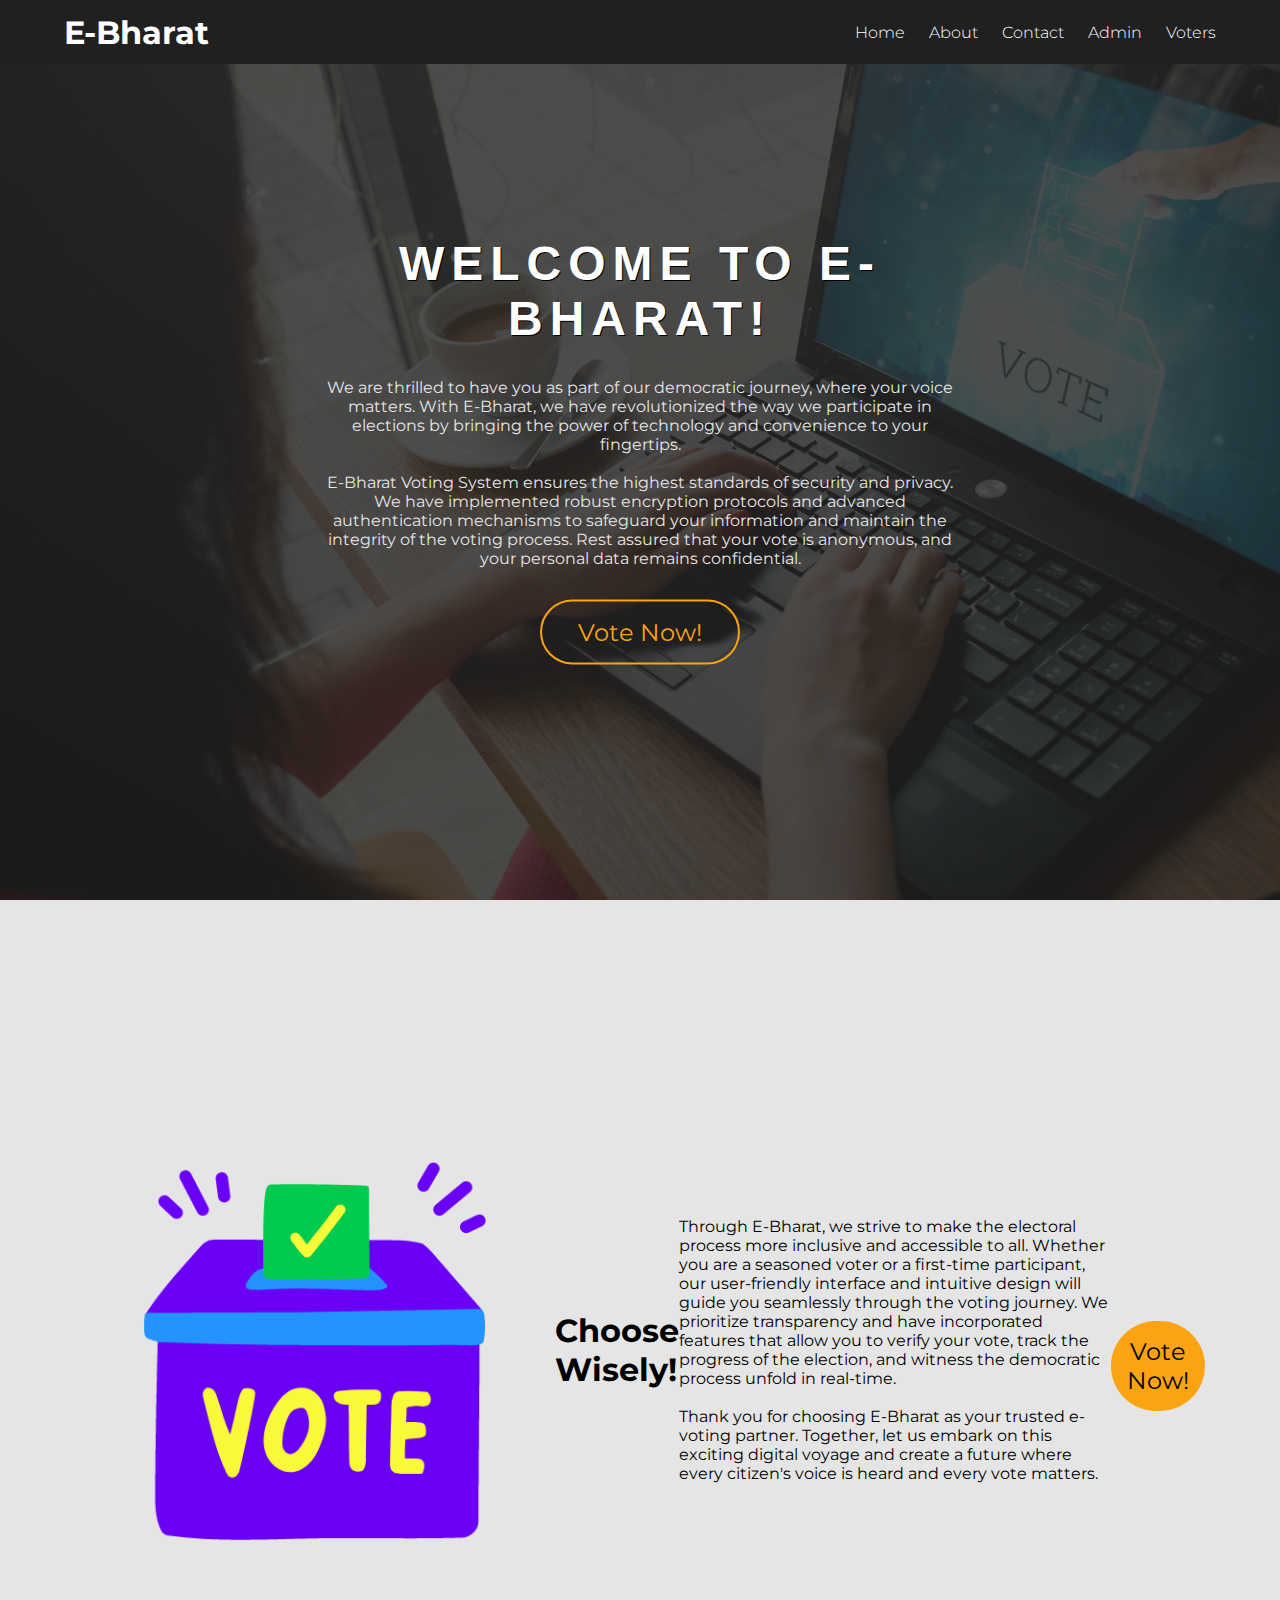
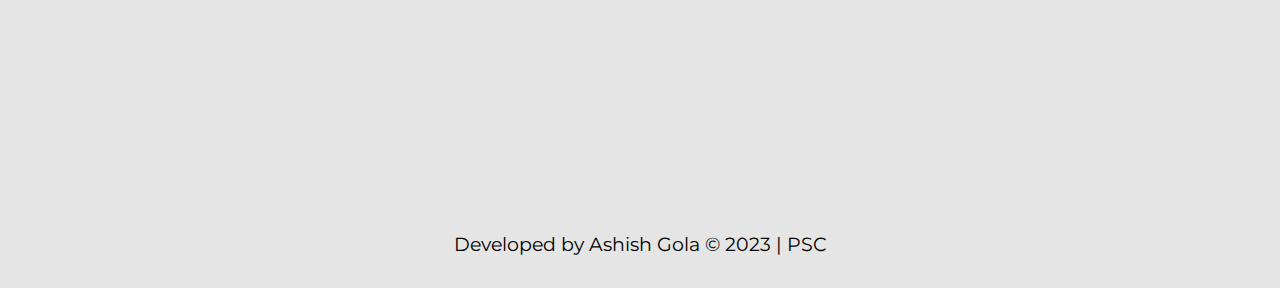
<file: index.html>
<!DOCTYPE html>
<html lang="en">
<head>
    <meta charset="UTF-8">
    <meta name="viewport" content="width=device-width, initial-scale=1.0">
    <title>E-Bharat Voting System</title>
    <link href="https://cdn.jsdelivr.net/npm/bootstrap@5.3.2/dist/css/bootstrap.min.css" rel="stylesheet" integrity="sha384-T3c6CoIi6uLrA9TneNEoa7RxnatzjcDSCmG1MXxSR1GAsXEV/Dwwykc2MPK8M2HN" crossorigin="anonymous">

    <link rel="stylesheet" href="css/index.css">
    <link rel="stylesheet" href="https://fonts.googleapis.com/icon?family=Material+Icons">
</head>
<body>
    <!------------- NAVIGATION BAR ------------->
    <nav class="navbar">
        <div class="navbar-container container">
            <input type="checkbox" name="" id="">
            <div class="hamburger-lines">
                <span class="line line1"></span>
                <span class="line line2"></span>
                <span class="line line3"></span>
            </div>
            <ul class="menu-items">
                <li><a class="nav-link active" href="#hero">Home</a></li>
                <li><a class="nav-link active" href="#about">About</a></li>
                <li><a class="nav-link active" href="contact.html">Contact</a></li>
                <li><a class="nav-link active" href="adminlogin.html">Admin</a></li>
                <li class="nav-item dropdown">
                    <a class="nav-link  dropdown-toggle" href="#" data-bs-toggle="dropdown">Voters</a>
                     <ul class="dropdown-menu">
                       <li><a class="dropdown-item" href="adminlogin.html">Login</a></li>
                       <li><a class="dropdown-item" href="adhaarno.html"> Sign Up </a></li>
                     </ul>
                 </li>
            </ul>
            <h1 class="logo">E-Bharat</h1>
        </div>
    </nav>

    <!------------- HERO SECTION ------------->
    <section id="hero">
        <div id="hero-container">

            <div id="bg">
                <div id="color-overlay"></div>
            </div>
            
            <div class="sitetitle">
                <h1 id="hero-title">Welcome to E-Bharat!</h1>
                <p id="hero-content">
                    We are thrilled to have you as part of our democratic journey, where your voice matters. With E-Bharat, we have revolutionized the way we participate in elections by bringing the power of technology and convenience to your fingertips.
                    <br />
                    <br />
                    E-Bharat Voting System ensures the highest standards of security and privacy. We have implemented robust encryption protocols and advanced authentication mechanisms to safeguard your information and maintain the integrity of the voting process. Rest assured that your vote is anonymous, and your personal data remains confidential.
                </p>
                <br />
                <br />
                <a href="registration.html" class="hero-button">Vote Now!</a>
            </div>
        </div>
    </section>

    <!------------- ABOUT US SECTION ------------->
    <section id="about">
        <div class="main">
            <img src="img/about.png" alt="Ballot box"
            <div class="about-text">
                <h1>Choose Wisely!</h1>
                <p>Through E-Bharat, we strive to make the electoral process more inclusive and accessible to all. Whether you are a seasoned voter or a first-time participant, our user-friendly interface and intuitive design will guide you seamlessly through the voting journey. We prioritize transparency and have incorporated features that allow you to verify your vote, track the progress of the election, and witness the democratic process unfold in real-time.
                    <br />
                    <br />
                    Thank you for choosing E-Bharat as your trusted e-voting partner. Together, let us embark on this exciting digital voyage and create a future where every citizen's voice is heard and every vote matters.
                </p>
                <br />
                <br />
                <a href="registration.html" class="about-button">Vote Now!</a> 
            </div>
        </div>
    </section>



    <!------------- FOOTER ------------->
    <footer>
        <p>Developed by Ashish Gola © 2023 | PSC</p>
    </footer>
</body>
</html>
</file>
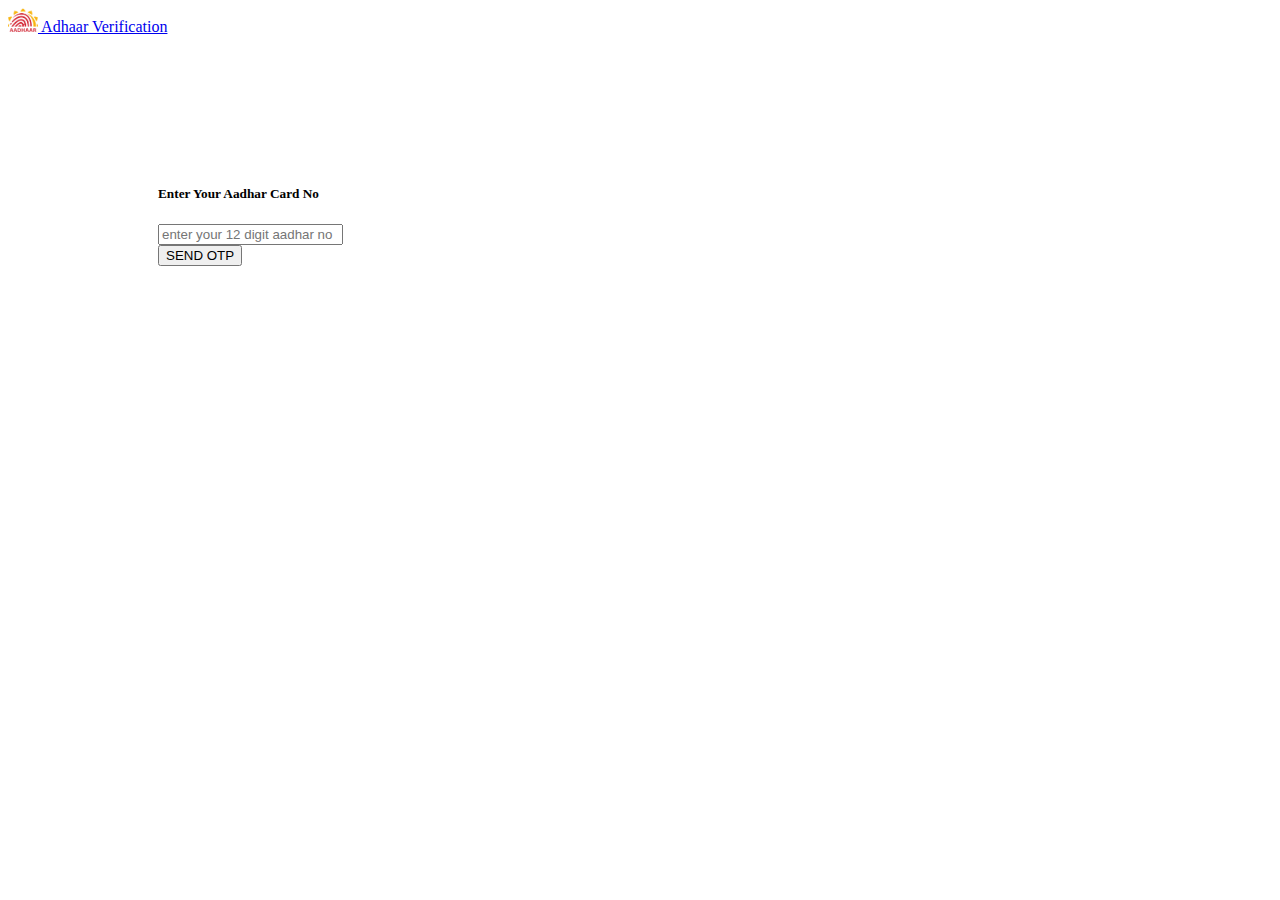
<file: adhaarno.html>
<!DOCTYPE html>
<html lang="en">

<head>
    <meta charset="UTF-8">
    <meta name="viewport" content="width=device-width, initial-scale=1.0">
    <title>Aadhar Verify API</title>
    <link href="https://cdn.jsdelivr.net/npm/bootstrap@5.3.2/dist/css/bootstrap.min.css" rel="stylesheet" integrity="sha384-T3c6CoIi6uLrA9TneNEoa7RxnatzjcDSCmG1MXxSR1GAsXEV/Dwwykc2MPK8M2HN" crossorigin="anonymous">

    
    <link rel="stylesheet" href="https://fonts.googleapis.com/icon?family=Material+Icons">
   
</head>

<body>
    <nav class="navbar bg-body-tertiary shadow-sm border-bottom">
        <div class="container justify-content-center">
            <a class="navbar-brand" href="#">
                <img src="img/aadhar_logo.jpg" alt="Logo" width="30" height="24"
                    class="d-inline-block align-text-top fw-bold">
                Adhaar Verification
            </a>
        </div>
    </nav>

    <div class="container" style="margin: 150px;">

        <!-- enter your aadhar no -->
        <div class="card col-md-5 mx-auto my-3 shadow-sm">
            <div class="card-body">
                <h5 class="my-3 text-center">Enter Your Aadhar Card No</h5>
                <div class="input-group ">
                    <span class="input-group-text" id="basic-addon1"><i class="bi bi-fingerprint"></i></span>
                    <input type="text" class="form-control" placeholder="enter your 12 digit aadhar no"
                        aria-label="Username" aria-describedby="basic-addon1">

                </div>
                <div id="emailHelp" class="form-text mb-3 text-danger">
                </div>
                <a href="verify_adhaar.htm"><button class="btn btn-danger w-100">
                    <i class="bi bi-send"></i> SEND OTP
                </button></a>
                <!-- <button class="btn btn-danger w-100 my-2" disabled>
                    <div class="spinner-border spinner-border-sm" role="status">
                        <span class="visually-hidden">Loading...</span>
                    </div> SEND OTP
                </button> -->
            </div>
        </div>

        





    </div>


</body>
<script>

</script>

</html>
</file>
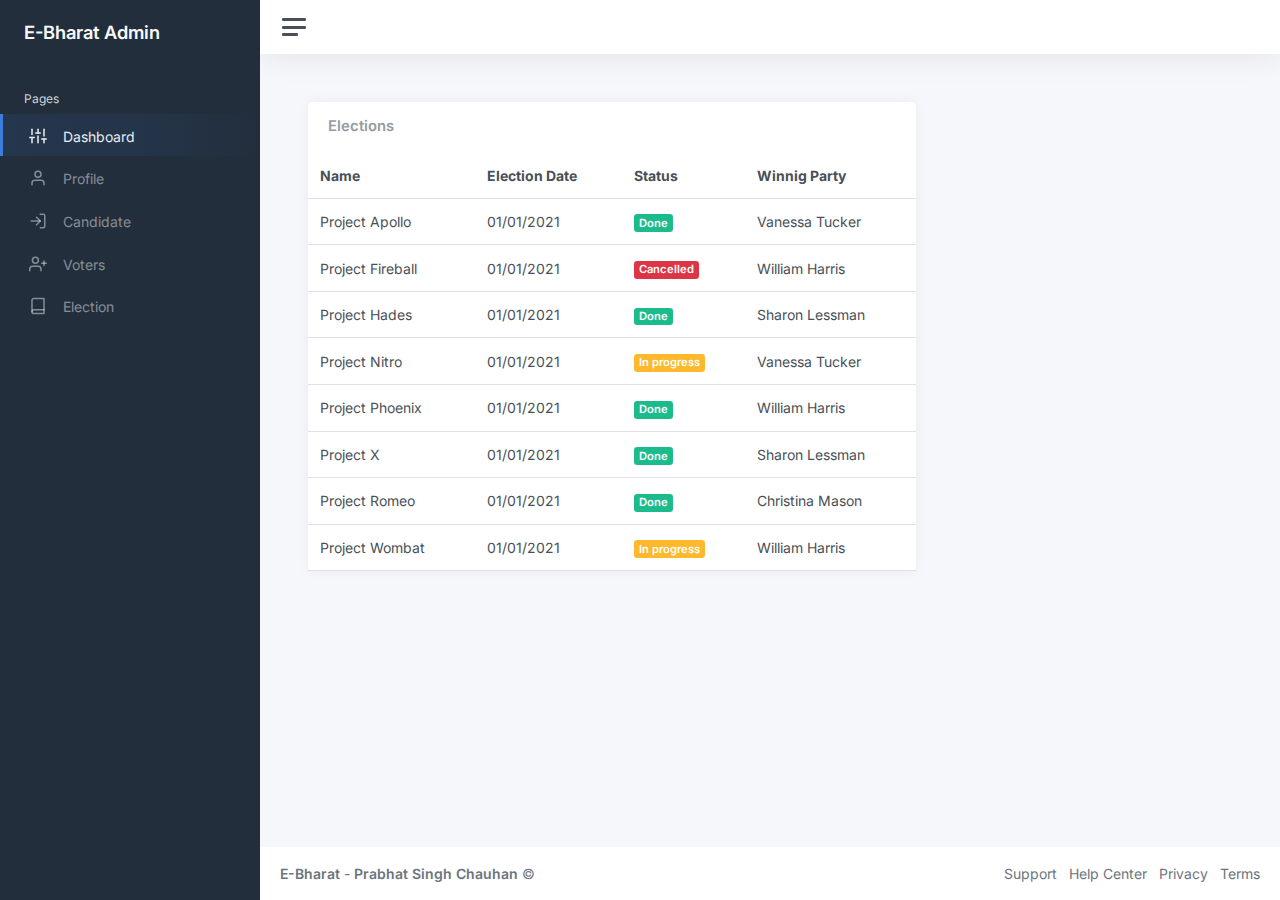
<file: admin_dashboard.html>
<!DOCTYPE html>
<html lang="en">

<head>
	<meta charset="utf-8">
	<meta http-equiv="X-UA-Compatible" content="IE=edge">
	<meta name="viewport" content="width=device-width, initial-scale=1, shrink-to-fit=no">
	<meta name="description" content="Responsive Admin &amp; Dashboard Template based on Bootstrap 5">
	<meta name="author" content="AdminKit">
	<meta name="keywords" content="adminkit, bootstrap, bootstrap 5, admin, dashboard, template, responsive, css, sass, html, theme, front-end, ui kit, web">

	<link rel="preconnect" href="https://fonts.gstatic.com">
	<link rel="shortcut icon" href="img/icon-48x48.png" />

	<link rel="canonical" href="https://demo-basic.adminkit.io/"/>

	<title>Admin Dashboard</title>

	<link href="css/admin_dashboard.css" rel="stylesheet">
	<link href="https://fonts.googleapis.com/css2?family=Inter:wght@300;400;600&display=swap" rel="stylesheet">
</head>

<body>
	<div class="wrapper">
		<nav id="sidebar" class="sidebar js-sidebar">
			<div class="sidebar-content js-simplebar">
				<a class="sidebar-brand" href="index.html">
          <span class="align-middle">E-Bharat Admin</span>
        </a>

				<ul class="sidebar-nav">
					<li class="sidebar-header">
						Pages
					</li>

					<li class="sidebar-item active">
						<a class="sidebar-link" href="admin_dashboard.html">
              <i class="align-middle" data-feather="sliders"></i> <span class="align-middle">Dashboard</span>
            </a>
					</li>

					<li class="sidebar-item">
						<a class="sidebar-link" href="proceed.html">
              <i class="align-middle" data-feather="user"></i> <span class="align-middle">Profile</span>
            </a>
					</li>

					<li class="sidebar-item">
						<a class="sidebar-link" href="candidate_admin.html">
              <i class="align-middle" data-feather="log-in"></i> <span class="align-middle">Candidate</span>
            </a>
					</li>

					<li class="sidebar-item">
						<a class="sidebar-link" href="voters_admin.html">
              <i class="align-middle" data-feather="user-plus"></i> <span class="align-middle">Voters</span>
            </a>
					</li>

					<li class="sidebar-item">
						<a class="sidebar-link" href="#">
              <i class="align-middle" data-feather="book"></i> <span class="align-middle">Election</span>
            </a>
					</li>

					
			</div>
		</nav>

		<div class="main">
			<nav class="navbar navbar-expand navbar-light navbar-bg">
				<a class="sidebar-toggle js-sidebar-toggle">
          <i class="hamburger align-self-center"></i>
        </a>
			</nav>

			<main class="content">
					<div class="row">
						<div class="col-12 col-lg-8 col-xxl-9 d-flex">
							<div class="card flex-fill">
								<div class="card-header">

									<h5 class="card-title mb-0">Elections</h5>
								</div>
								<table class="table table-hover my-0">
									<thead>
										<tr>
											<th>Name</th>
											<th class="d-none d-xl-table-cell">Election Date</th>
											
											<th>Status</th>
											<th class="d-none d-md-table-cell">Winnig Party</th>
										</tr>
									</thead>
									<tbody>
										<tr>
											<td>Project Apollo</td>
											<td class="d-none d-xl-table-cell">01/01/2021</td>
											
											<td><span class="badge bg-success">Done</span></td>
											<td class="d-none d-md-table-cell">Vanessa Tucker</td>
										</tr>
										<tr>
											<td>Project Fireball</td>
											<td class="d-none d-xl-table-cell">01/01/2021</td>
											
											<td><span class="badge bg-danger">Cancelled</span></td>
											<td class="d-none d-md-table-cell">William Harris</td>
										</tr>
										<tr>
											<td>Project Hades</td>
											<td class="d-none d-xl-table-cell">01/01/2021</td>
											
											<td><span class="badge bg-success">Done</span></td>
											<td class="d-none d-md-table-cell">Sharon Lessman</td>
										</tr>
										<tr>
											<td>Project Nitro</td>
											<td class="d-none d-xl-table-cell">01/01/2021</td>
											
											<td><span class="badge bg-warning">In progress</span></td>
											<td class="d-none d-md-table-cell">Vanessa Tucker</td>
										</tr>
										<tr>
											<td>Project Phoenix</td>
											<td class="d-none d-xl-table-cell">01/01/2021</td>
											
											<td><span class="badge bg-success">Done</span></td>
											<td class="d-none d-md-table-cell">William Harris</td>
										</tr>
										<tr>
											<td>Project X</td>
											<td class="d-none d-xl-table-cell">01/01/2021</td>
											
											<td><span class="badge bg-success">Done</span></td>
											<td class="d-none d-md-table-cell">Sharon Lessman</td>
										</tr>
										<tr>
											<td>Project Romeo</td>
											<td class="d-none d-xl-table-cell">01/01/2021</td>
											
											<td><span class="badge bg-success">Done</span></td>
											<td class="d-none d-md-table-cell">Christina Mason</td>
										</tr>
										<tr>
											<td>Project Wombat</td>
											<td class="d-none d-xl-table-cell">01/01/2021</td>
											
											<td><span class="badge bg-warning">In progress</span></td>
											<td class="d-none d-md-table-cell">William Harris</td>
										</tr>
									</tbody>
								</table>
							</div>
						</div>
					
			</main>

			<footer class="footer">
				<div class="container-fluid">
					<div class="row text-muted">
						<div class="col-6 text-start">
							<p class="mb-0">
								<a class="text-muted" href="#" target="_blank"><strong>E-Bharat</strong></a> - <a class="text-muted" href="#" target="_blank"><strong>Prabhat Singh Chauhan</strong></a>								&copy;
							</p>
						</div>
						<div class="col-6 text-end">
							<ul class="list-inline">
								<li class="list-inline-item">
									<a class="text-muted" href="#" target="_blank">Support</a>
								</li>
								<li class="list-inline-item">
									<a class="text-muted" href="#" target="_blank">Help Center</a>
								</li>
								<li class="list-inline-item">
									<a class="text-muted" href="#" target="_blank">Privacy</a>
								</li>
								<li class="list-inline-item">
									<a class="text-muted" href="#" target="_blank">Terms</a>
								</li>
							</ul>
						</div>
					</div>
				</div>
			</footer>
		</div>
	</div>

	 <script src="js/app.js"></script>

	

</body>

</html>
</file>
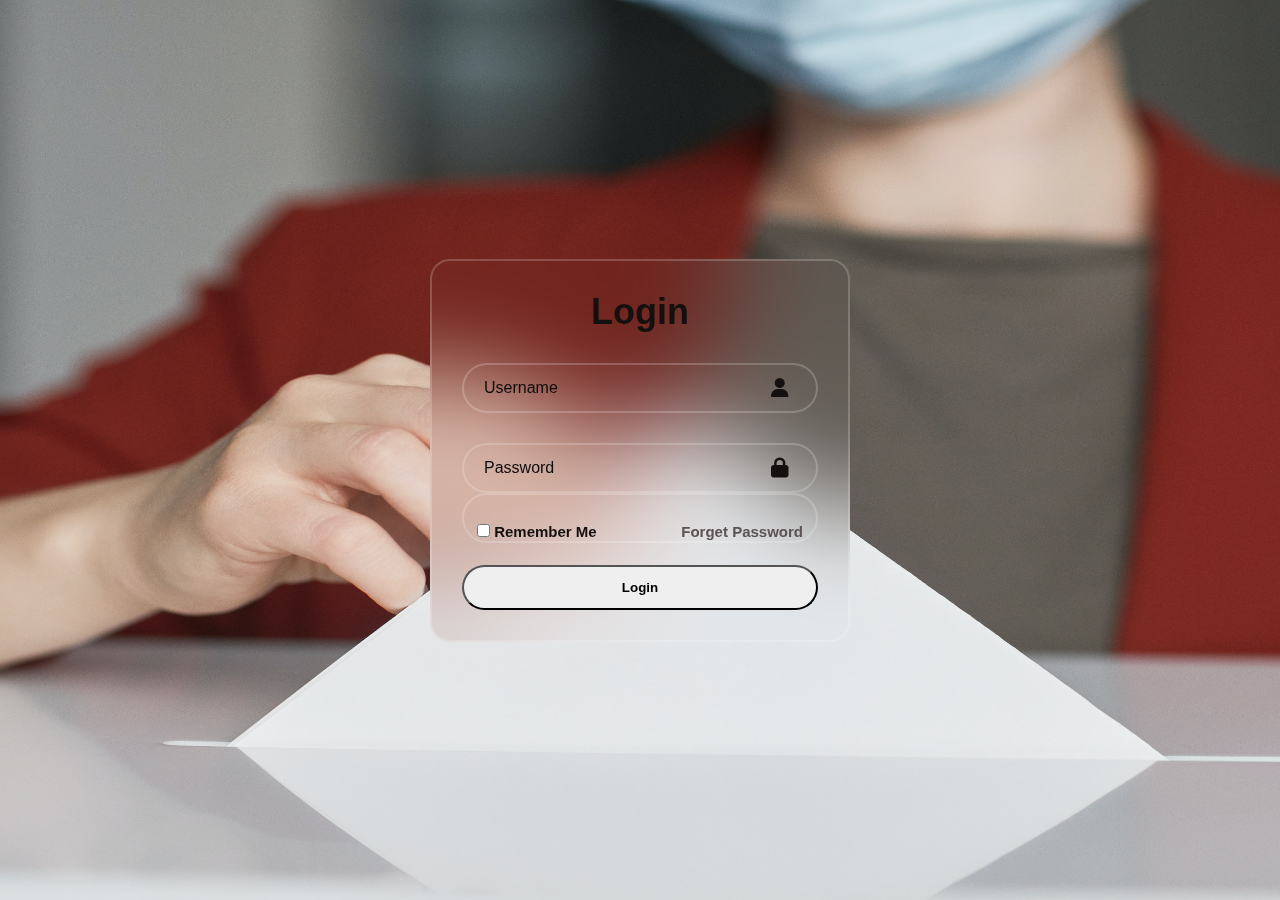
<file: adminlogin.html>
<!DOCTYPE html>
<html lang="en">
<head>
    <meta charset="UTF-8">
    <meta http-equiv="X-UA-Compatible" content="IE=edge">
    <meta name="viewport" content="width=device-width, initial-scale=1.0">
    <title>Login</title>
    <link rel="stylesheet" href="css/style.css">
    <link href=https://cdnjs.cloudflare.com/ajax/libs/font-awesome/6.4.2/css/all.min.css rel='stylesheet'>
</head>
<body style="background-image: url(../img/112.jpg);">
    <div class="wrapper">
        <form>
            <h1>Login</h1>
            <div class="inputbox">
                <input type="text" placeholder="Username" required>
                <i class="fa-solid fa-user" ></i>
                
            </div>

            <div class="inputbox">
                <input type="password" placeholder="Password" id="myInput">
                    <input type="password" onclick="myFunction()">
                    <i class="fa-solid fa-lock" id="lock" aria-hidden="true" ></i>
            </div>

            <div class="remember-forget">
               <div class="remember">
                <input type="checkbox" id="remember">
                <label for="remember">Remember Me </label>
               </div>
                <a href="adhaarno.html">Forget Password</a>
               </div>

            <a href="admin_dashboard.html"><button type="submit" class="btn">Login</button></a>

            
           
        </form>
    </div>

    <script>

        
        document.getElementById("lock").addEventListener("click",function() {
          var x = document.getElementById("myInput");
          if (x.type == "password") {
            x.type = "text";
            this.classList.add("fa-lock-open");
            this.classList.remove("fa-lock");
            
          } else {
            x.type = "password";
            this.classList.remove("fa-lock-open");
            this.classList.add("fa-lock");
          }
        });
        </script>
</body>
</html>
</file>
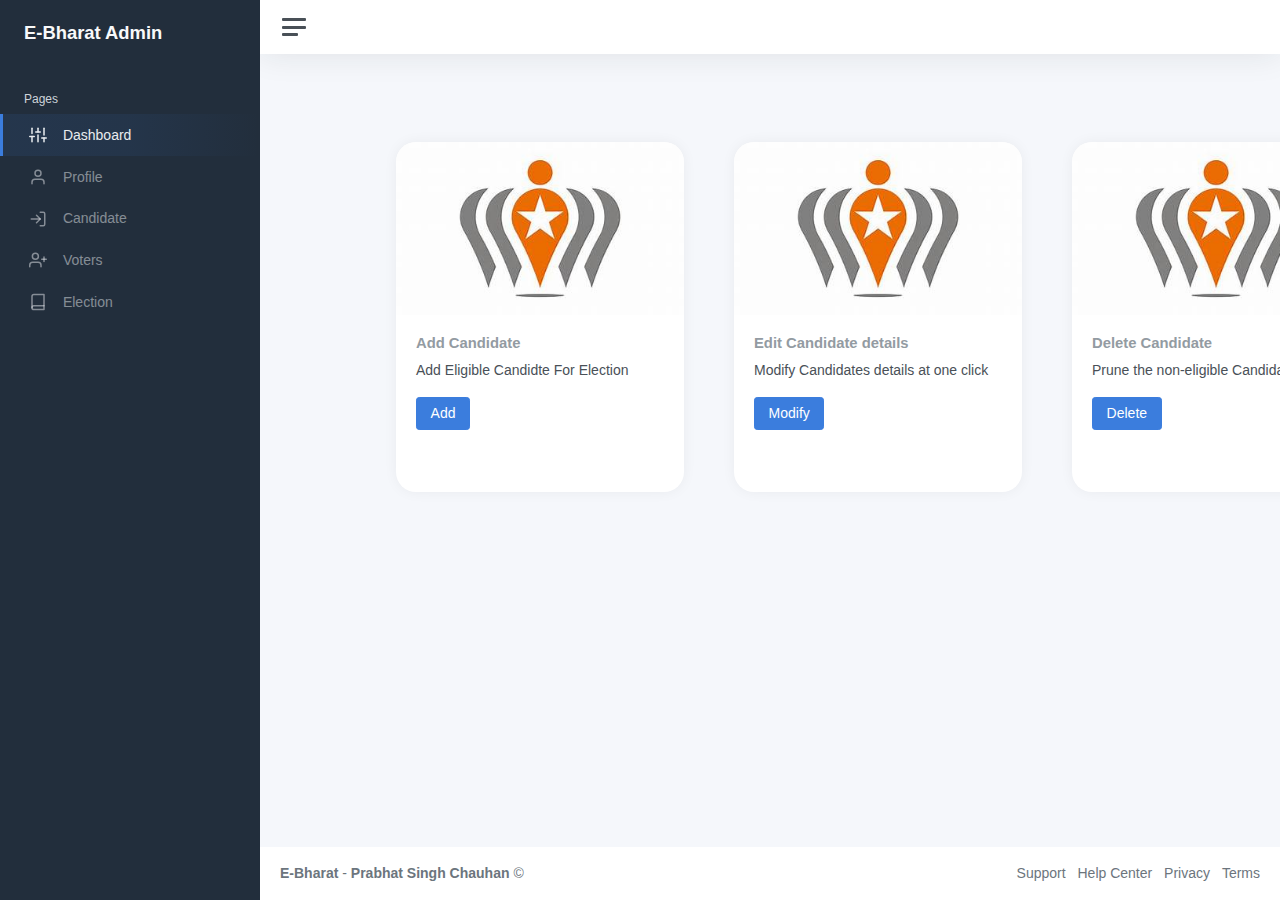
<file: candidate_admin.html>
<!DOCTYPE html>
<html lang="en">

<head>
	<meta charset="utf-8">
	<meta http-equiv="X-UA-Compatible" content="IE=edge">
	<meta name="viewport" content="width=device-width, initial-scale=1, shrink-to-fit=no">
	<meta name="description" content="Responsive Admin &amp; Dashboard Template based on Bootstrap 5">
	<meta name="author" content="AdminKit">
	<meta name="keywords" content="adminkit, bootstrap, bootstrap 5, admin, dashboard, template, responsive, css, sass, html, theme, front-end, ui kit, web">

	<link rel="preconnect" href="https://fonts.gstatic.com">
	<link rel="shortcut icon" href="img/icon-48x48.png" />

	<link rel="canonical" href="https://demo-basic.adminkit.io/"/>

	<title>Admin Dashboard</title>

	<link href="css/admin_dashboard.css" rel="stylesheet">
    <link href="css/card.css" rel="stylesheet">
	<link href="https://fonts.googleapis.com/css2?family=Inter:wght@300;400;600&display=swap" rel="stylesheet">
</head>

<body>
	<div class="wrapper">
		<nav id="sidebar" class="sidebar js-sidebar">
			<div class="sidebar-content js-simplebar">
				<a class="sidebar-brand" href="index.html">
          <span class="align-middle">E-Bharat Admin</span>
        </a>

				<ul class="sidebar-nav">
					<li class="sidebar-header">
						Pages
					</li>

					<li class="sidebar-item active">
						<a class="sidebar-link" href="admin_dashboard.html">
              <i class="align-middle" data-feather="sliders"></i> <span class="align-middle">Dashboard</span>
            </a>
					</li>

					<li class="sidebar-item">
						<a class="sidebar-link" href="proceed.html">
              <i class="align-middle" data-feather="user"></i> <span class="align-middle">Profile</span>
            </a>
					</li>

					<li class="sidebar-item">
						<a class="sidebar-link" href="candidate_admin.html">
              <i class="align-middle" data-feather="log-in"></i> <span class="align-middle">Candidate</span>
            </a>
					</li>

					<li class="sidebar-item">
						<a class="sidebar-link" href="voters_admin.html">
              <i class="align-middle" data-feather="user-plus"></i> <span class="align-middle">Voters</span>
            </a>
					</li>

					<li class="sidebar-item">
						<a class="sidebar-link" href="#">
              <i class="align-middle" data-feather="book"></i> <span class="align-middle">Election</span>
            </a>
					</li>

					
			</div>
		</nav>

		<div class="main">
			<nav class="navbar navbar-expand navbar-light navbar-bg">
				<a class="sidebar-toggle js-sidebar-toggle">
          <i class="hamburger align-self-center"></i>
        </a>
			</nav>

			<main class="content" style="margin: auto;">
                <div class="container">
                    
                    <div class="card" style="width: 18rem;">
                        <img src="img/candidate.jpeg" class="card-img-top" alt="...">
                        <div class="card-body">
                          <h5 class="card-title">Add Candidate</h5>
                          <p class="card-text">Add Eligible Candidte For Election</p>
                          <a href="#" class="btn btn-primary">Add</a>
                        </div>
                    </div>

                    <div class="card" style="width: 18rem;">
                        <img src="img/candidate.jpeg" class="card-img-top" alt="..." >
                        <div class="card-body">
                          <h5 class="card-title">Edit Candidate details</h5>
                          <p class="card-text">Modify Candidates details at one click</p>
                          <a href="#" class="btn btn-primary">Modify</a>
                        </div>
                    </div>

                    <div class="card" style="width: 18rem;">
                        <img src="img/candidate.jpeg" class="card-img-top" alt="..." >
                        <div class="card-body">
                          <h5 class="card-title">Delete Candidate</h5>
                          <p class="card-text">Prune the non-eligible Candidate</p>
                          <a href="#" class="btn btn-primary">Delete</a>
                        </div>
                    </div>

                  
                </div>
            </main>
					

			<footer class="footer">
				<div class="container-fluid">
					<div class="row text-muted">
						<div class="col-6 text-start">
							<p class="mb-0">
								<a class="text-muted" href="#" target="_blank"><strong>E-Bharat</strong></a> - <a class="text-muted" href="#" target="_blank"><strong>Prabhat Singh Chauhan</strong></a>								&copy;
							</p>
						</div>
						<div class="col-6 text-end">
							<ul class="list-inline">
								<li class="list-inline-item">
									<a class="text-muted" href="#" target="_blank">Support</a>
								</li>
								<li class="list-inline-item">
									<a class="text-muted" href="#" target="_blank">Help Center</a>
								</li>
								<li class="list-inline-item">
									<a class="text-muted" href="#" target="_blank">Privacy</a>
								</li>
								<li class="list-inline-item">
									<a class="text-muted" href="#" target="_blank">Terms</a>
								</li>
							</ul>
						</div>
					</div>
				</div>
			</footer>
		</div>
	</div>

	 <script src="js/app.js"></script>

	

</body>

</html>
</file>
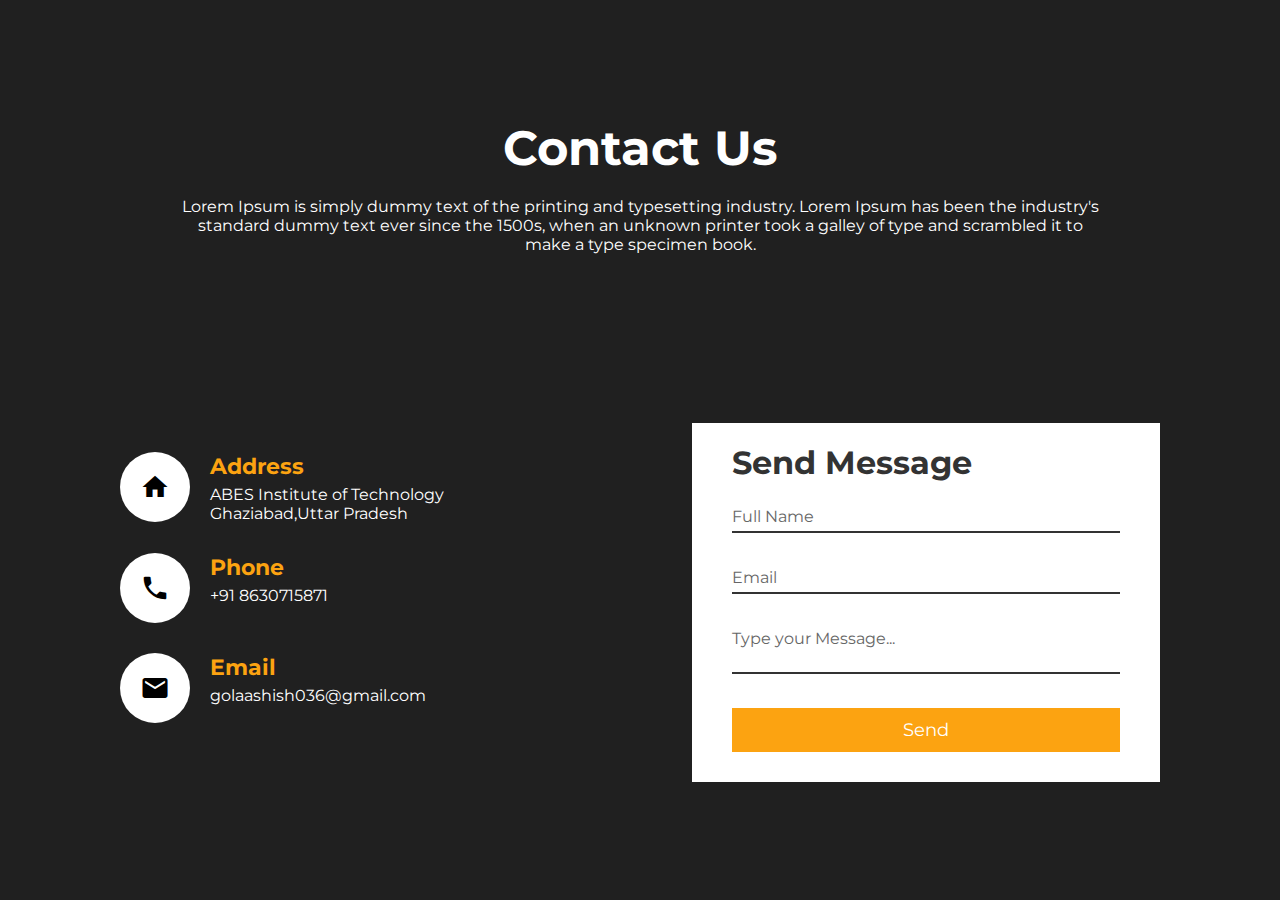
<file: contact.html>
<!DOCTYPE html>
<html lang="en">
<head>
    <meta charset="UTF-8">
    <meta name="viewport" content="width=device-width, initial-scale=1.0">
    <title>Contact Us</title>
    <link href="https://cdn.jsdelivr.net/npm/bootstrap@5.3.2/dist/css/bootstrap.min.css" rel="stylesheet" integrity="sha384-T3c6CoIi6uLrA9TneNEoa7RxnatzjcDSCmG1MXxSR1GAsXEV/Dwwykc2MPK8M2HN" crossorigin="anonymous">

    <link rel="stylesheet" href="css/index.css">
    <link rel="stylesheet" href="https://fonts.googleapis.com/icon?family=Material+Icons">
</head>
<body>
    <section id="contact">
        <div class="section-header">
            <div class="container">
                <h2>Contact Us</h2>
                <p>Lorem Ipsum is simply dummy text of the printing and typesetting industry. Lorem Ipsum has been the industry's standard dummy text ever since the 1500s, when an unknown printer took a galley of type and scrambled it to make a type specimen book.</p>
            </div>
        </div>
          
        <div class="container">
            <div class="row">
              
                <div class="contact-info">
                    <div class="contact-info-item">
                        <div class="contact-info-icon">
                            <i class="material-icons">home</i>
                        </div>
                        
                        <div class="contact-info-content">
                            <h4>Address</h4>
                            <p>ABES Institute of Technology<br/> Ghaziabad,Uttar Pradesh<br/></p>
                        </div>
                    </div>
                    
                    <div class="contact-info-item">
                        <div class="contact-info-icon">
                            <i class="material-icons">phone</i>
                        </div>
                        
                        <div class="contact-info-content">
                            <h4>Phone</h4>
                            <p>+91 8630715871</p>
                        </div>
                    </div>
                    
                    <div class="contact-info-item">
                        <div class="contact-info-icon">
                            <i class="material-icons">email</i>
                        </div>
                        
                        <div class="contact-info-content">
                            <h4>Email</h4>
                            <p>golaashish036@gmail.com</p>
                        </div>
                    </div>
                </div>
              
                <div class="contact-form">
                    <form action="" id="contact-form">
                        <h2>Send Message</h2>
                        <div class="input-box">
                            <input type="text" required="true" name="">
                            <span>Full Name</span>
                        </div>
                        
                        <div class="input-box">
                            <input type="email" required="true" name="">
                            <span>Email</span>
                        </div>
                        
                        <div class="input-box">
                            <textarea required="true" name=""></textarea>
                            <span>Type your Message...</span>
                        </div>
                        
                        <div class="input-box">
                            <input type="submit" value="Send" name="">
                        </div>
                    </form>
                </div>
              
            </div>
        </div>
    </section>
</body>
</html>
</file>
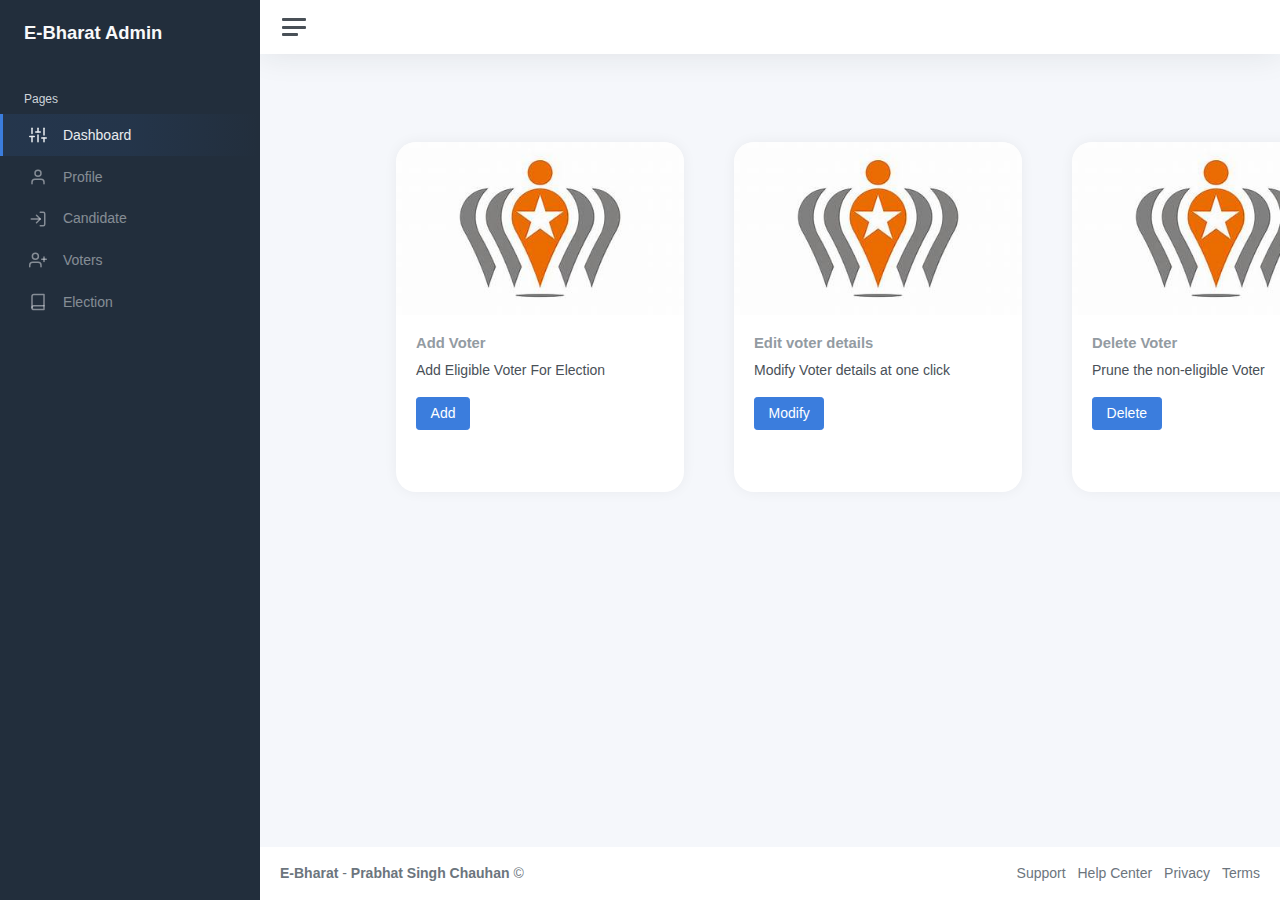
<file: voters_admin.html>
<!DOCTYPE html>
<html lang="en">

<head>
	<meta charset="utf-8">
	<meta http-equiv="X-UA-Compatible" content="IE=edge">
	<meta name="viewport" content="width=device-width, initial-scale=1, shrink-to-fit=no">
	<meta name="description" content="Responsive Admin &amp; Dashboard Template based on Bootstrap 5">
	<meta name="author" content="AdminKit">
	<meta name="keywords" content="adminkit, bootstrap, bootstrap 5, admin, dashboard, template, responsive, css, sass, html, theme, front-end, ui kit, web">

	<link rel="preconnect" href="https://fonts.gstatic.com">
	<link rel="shortcut icon" href="img/icon-48x48.png" />

	<link rel="canonical" href="https://demo-basic.adminkit.io/"/>

	<title>Admin Dashboard</title>

	<link href="css/admin_dashboard.css" rel="stylesheet">
    <link href="css/card.css" rel="stylesheet">
	<link href="https://fonts.googleapis.com/css2?family=Inter:wght@300;400;600&display=swap" rel="stylesheet">
</head>

<body>
	<div class="wrapper">
		<nav id="sidebar" class="sidebar js-sidebar">
			<div class="sidebar-content js-simplebar">
				<a class="sidebar-brand" href="index.html">
          <span class="align-middle">E-Bharat Admin</span>
        </a>

				<ul class="sidebar-nav">
					<li class="sidebar-header">
						Pages
					</li>

					<li class="sidebar-item active">
						<a class="sidebar-link" href="admin_dashboard.html">
              <i class="align-middle" data-feather="sliders"></i> <span class="align-middle">Dashboard</span>
            </a>
					</li>

					<li class="sidebar-item">
						<a class="sidebar-link" href="proceed.html">
              <i class="align-middle" data-feather="user"></i> <span class="align-middle">Profile</span>
            </a>
					</li>

					<li class="sidebar-item">
						<a class="sidebar-link" href="candidate_admin.html">
              <i class="align-middle" data-feather="log-in"></i> <span class="align-middle">Candidate</span>
            </a>
					</li>

					<li class="sidebar-item">
						<a class="sidebar-link" href="voters_admin.html">
              <i class="align-middle" data-feather="user-plus"></i> <span class="align-middle">Voters</span>
            </a>
					</li>

					<li class="sidebar-item">
						<a class="sidebar-link" href="#">
              <i class="align-middle" data-feather="book"></i> <span class="align-middle">Election</span>
            </a>
					</li>

					
			</div>
		</nav>

		<div class="main">
			<nav class="navbar navbar-expand navbar-light navbar-bg">
				<a class="sidebar-toggle js-sidebar-toggle">
          <i class="hamburger align-self-center"></i>
        </a>
			</nav>

			<main class="content" style="margin: auto;">
                <div class="container">
                    
                    <div class="card" style="width: 18rem;">
                        <img src="img/candidate.jpeg" class="card-img-top" alt="...">
                        <div class="card-body">
                          <h5 class="card-title">Add Voter</h5>
                          <p class="card-text">Add Eligible Voter For Election</p>
                          <a href="#" class="btn btn-primary">Add</a>
                        </div>
                    </div>

                    <div class="card" style="width: 18rem;">
                        <img src="img/candidate.jpeg" class="card-img-top" alt="..." >
                        <div class="card-body">
                          <h5 class="card-title">Edit voter details</h5>
                          <p class="card-text">Modify Voter details at one click</p>
                          <a href="#" class="btn btn-primary">Modify</a>
                        </div>
                    </div>

                    <div class="card" style="width: 18rem;">
                        <img src="img/candidate.jpeg" class="card-img-top" alt="..." >
                        <div class="card-body">
                          <h5 class="card-title">Delete Voter</h5>
                          <p class="card-text">Prune the non-eligible Voter</p>
                          <a href="#" class="btn btn-primary">Delete</a>
                        </div>
                    </div>

                  
                </div>
            </main>
					

			<footer class="footer">
				<div class="container-fluid">
					<div class="row text-muted">
						<div class="col-6 text-start">
							<p class="mb-0">
								<a class="text-muted" href="#" target="_blank"><strong>E-Bharat</strong></a> - <a class="text-muted" href="#" target="_blank"><strong>Prabhat Singh Chauhan</strong></a>								&copy;
							</p>
						</div>
						<div class="col-6 text-end">
							<ul class="list-inline">
								<li class="list-inline-item">
									<a class="text-muted" href="#" target="_blank">Support</a>
								</li>
								<li class="list-inline-item">
									<a class="text-muted" href="#" target="_blank">Help Center</a>
								</li>
								<li class="list-inline-item">
									<a class="text-muted" href="#" target="_blank">Privacy</a>
								</li>
								<li class="list-inline-item">
									<a class="text-muted" href="#" target="_blank">Terms</a>
								</li>
							</ul>
						</div>
					</div>
				</div>
			</footer>
		</div>
	</div>

	 <script src="js/app.js"></script>

	

</body>

</html>
</file>
<file: css/index.css>
@import url('https://fonts.googleapis.com/css2?family=Montserrat:wght@400;500;600;700&display=swap');

:root {
    --color-bg: #FFFFFF;
    --color-bg-variant: #E5E5E5;
    --color-primary: #202020;
    --color-primary-variant: #000000;
    --color-accent: #FCA311;
    --color-blue: #0085CF;
    --color-blue-variant: #14213D;
    --border: 2px solid var(--color-accent);
    --border-radius: 15px;
}

*,
*::after,
*::before{
    box-sizing: border-box;
    padding: 0;
    margin: 0;
    font-family: 'Montserrat', sans-serif;
}

.html{
    font-size: 62.5%;
    scroll-behavior: smooth;
    width: 100%;
}

/***************** NAVBAR SECTION ****************/

.navbar input[type="checkbox"],
.navbar .hamburger-lines{
    display: none;
}

.container{
    max-width: 1200px;
    width: 90%;
    margin: auto;
}

.navbar{
    position: fixed;
    width: 100%;
    color: #000;
    z-index: 100;
    background-color: var(--color-primary);
}

.navbar-container{
    display: flex;
    justify-content: space-between;
    height: 64px;
    align-items: center;
}

.menu-items{
    order: 2;
    display: flex;
}
.logo{
    order: 1;
    font-size: 2rem;
    color: #fff;
}

.menu-items li{
    list-style: none;
    margin-left: 1.5rem;
    font-size: 1rem;
}

.navbar a{
    color: var(--color-bg);
    text-decoration: none;
    font-weight: 300;
    font-size: 1rem;
    transition: color 0.3s ease-in-out;
}

.navbar a:hover{
    color: var(--color-accent);
}

/***************** HERO SECTION ****************/

#hero-container {
    width: 100%;
}
  
#bg {
    background-image: url("../img/background.png");
    background-repeat: no-repeat;
    background-attachment: fixed;
    background-size: cover;
    height: 100vh;
    width: 100%;
}
   
#color-overlay {
    position: absolute;
    top: 0;
    left: 0;
    width: 100%;
    height: 100%;
    background-color: var(--color-primary);
    opacity: 0.8;
}
  
#hero-title {
    font-family: Arial Narrow, sans-serif;
    color: #FFF;
    font-size: 3rem;
    text-align: center;
    text-shadow: 1px 1px #000;
    text-transform: uppercase;
    letter-spacing: 7px;
    margin-bottom: 2rem;
}
  
.sitetitle {
    position: absolute;
    top: 50%;
    left: 50%;
    transform: translate(-50%, -50%);
    display: flex;
    align-items: center;
    justify-content: center;
    flex-wrap: wrap;
}

#hero-content {
    color: var(--color-bg-variant);
    text-align: center;
}

.hero-button {
    border: var(--border);
    padding: 1rem;
    width: 200px;
    font-size: 1.5rem;
    color: var(--color-accent);
    text-decoration: none;
    border-radius: 50px;
    margin-top: 2rem;
    text-align: center;
}

.hero-button:hover {
    background-color: var(--color-accent);
    color: var(--color-primary-variant);
}

/***************** ABOUT SECTION ****************/

#about {
    width: 100%;
    height: 100vh;
    padding: 78px 0;
    background-color: var(--color-bg-variant);
    display: flex;
    align-items: center;
    justify-content: space-around;
}

#about img {
    height: auto;
    width: 480px;
}

.about-text {
    width: 500px;
}

.main {
    width: 1130px;
    max-width: 95%;
    margin: 0 auto;
    display: flex;
    align-items: center;
    justify-content: space-around;
}

.about-text h1 {
    color: var(--color-primary-variant);
    font-size: 3rem;
    margin-bottom: 20px;
}

.about-text p {
    color: var(--color-primary-variant);
    letter-spacing: 1px;
    line-height: 25px;
    font-size: 1rem;
}

.about-button {
    padding: 1rem;
    width: 200px;
    font-size: 1.5rem;
    background-color: var(--color-accent);
    color: var(--color-primary-variant);
    text-decoration: none;
    border-radius: 50px;
    margin-top: 2rem;
    text-align: center;
}

.about-button:hover {
    background-color: transparent;
    border: var(--border);
}

/***************** CONTACT SECTION ****************/

#contact {
    position: relative;
    z-index: 3;
    padding-top: 50px;
    padding-bottom: 50px;
    background-color: var(--color-primary);
    height: 100vh;
    display: flex;
    align-items: center;
    justify-content: center;
    flex-wrap: wrap;
}

#contact .container {
    max-width: 1080px;
    margin-left: auto;
    margin-right: auto;
    padding-left: 20px;
    padding-right: 20px;
}

.section-header {
    text-align: center;
    margin-bottom: 2rem;
}

.section-header h2 {
    color: #FFF;
    font-weight: bold;
    font-size: 3em;
    margin-bottom: 20px;
}
  
.section-header p {
    color: #FFF;
}

#contact .row {
    display: flex;
    flex-wrap: wrap;
    align-items: center;
    justify-content: space-between;
    margin-top: 0%;
}

.contact-info {
    width: 50%;
}
  
.contact-info-item {
    display: flex;
    margin-bottom: 30px;
}
  
.contact-info-icon {
    height: 70px;
    width: 70px;
    background-color: #fff;
    text-align: center;
    border-radius: 50%;
}
  
.contact-info-icon i {
    font-size: 30px;
    line-height: 70px;
}
  
.contact-info-content {
    margin-left: 20px;
}
  
.contact-info-content h4 {
    color: var(--color-accent);
    font-size: 1.4em;
    margin-bottom: 5px;
}
  
.contact-info-content p {
    color: #FFF;
    font-size: 1em;
}
  
.contact-form {
    background-color: #fff;
    padding: 40px;
    width: 45%;
    padding-bottom: 20px;
    padding-top: 20px;
}
  
.contact-form h2 {
    font-weight: bold;
    font-size: 2em;
    margin-bottom: 10px;
    color: #333;
}
  
.contact-form .input-box {
    position: relative;
    width: 100%;
    margin-top: 10px;
}
  
.contact-form .input-box input,
.contact-form .input-box textarea{
    width: 100%;
    padding: 5px 0;
    font-size: 16px;
    margin: 10px 0;
    border: none;
    border-bottom: 2px solid #333;
    outline: none;
    resize: none;
}
  
.contact-form .input-box span {
    position: absolute;
    left: 0;
    padding: 5px 0;
    font-size: 16px;
    margin: 10px 0;
    pointer-events: none;
    transition: 0.5s;
    color: #666;
}
  
.contact-form .input-box input:focus ~ span,
.contact-form .input-box textarea:focus ~ span{
    color: var(--color-accent);
    font-size: 12px;
    transform: translateY(-20px);
}
  
.contact-form .input-box input[type="submit"] {
    width: 100%;
    background: var(--color-accent);
    color: #FFF;
    border: none;
    cursor: pointer;
    padding: 10px;
    font-size: 18px;
    border: 1px solid var(--color-accent);
    transition: 0.5s;
}
  
.contact-form .input-box input[type="submit"]:hover {
    background: #FFF;
    color: var(--color-primary-variant);
}

/***************** FOOTER ****************/

footer {
    padding: 2rem;
    text-align: center;
    font-size: 1.2rem;
    background-color: var(--color-bg-variant);
}

footer a {
    text-decoration: none;
    color: var(--color-blue);
}

footer a:hover {
    text-decoration: none;
    color: var(--color-accent);
}

/***************** MEDIA CONTROLS ****************/

@media (max-width: 991px) {

    .sitetitle {
        width: 80%;
    }

    #hero {
        height: 100vh;
    }

    section {
      padding-top: 50px;
      padding-bottom: 50px;
    }
    
    .row {
      flex-direction: column;
    }
    
    .contact-info {
      margin-bottom: 40px;
      width: 100%;
    }
    
    .contact-form {
      width: 100%;
    }

    #contact {
        height: 100%;
    }

    footer {
        font-size: 1rem;
    }
}

@media (max-width: 768px){

    /***************** NAVBAR ****************/
    .navbar{
        opacity: 0.95;
    }

    .navbar-container input[type="checkbox"],
    .navbar-container .hamburger-lines{
        display: block;
    }

    .navbar-container{
        display: block;
        position: relative;
        height: 64px;
    }

    .navbar-container input[type="checkbox"]{
        position: absolute;
        display: block;
        height: 32px;
        width: 30px;
        top: 20px;
        left: 20px;
        z-index: 5;
        opacity: 0;
        cursor: pointer;
    }

    .navbar-container .hamburger-lines{
        display: block;
        height: 28px;
        width: 35px;
        position: absolute;
        top: 20px;
        left: 20px;
        z-index: 2;
        display: flex;
        flex-direction: column;
        justify-content: space-between;
    }

    .navbar-container .hamburger-lines .line{
        display: block;
        height: 4px;
        width: 100%;
        border-radius: 10px;
        background: #fff;
    }
    
    .navbar-container .hamburger-lines .line1{
        transform-origin: 0% 0%;
        transition: transform 0.3s ease-in-out;
    }

    .navbar-container .hamburger-lines .line2{
        transition: transform 0.2s ease-in-out;
    }

    .navbar-container .hamburger-lines .line3{
        transform-origin: 0% 100%;
        transition: transform 0.3s ease-in-out;
    }

    .navbar .menu-items{
        padding-top: 100px;
        background: var(--color-primary);
        height: 100vh;
        max-width: 300px;
        transform: translate(-150%);
        display: flex;
        flex-direction: column;
        margin-left: -40px;
        padding-left: 40px;
        transition: transform 0.5s ease-in-out;
        overflow: scroll;
    }

    .navbar .menu-items li{
        margin-bottom: 1.8rem;
        font-size: 1.1rem;
        font-weight: 500;
    }

    .logo{
        position: absolute;
        top: 10px;
        right: 15px;
        font-size: 2rem;
    }

    .navbar-container input[type="checkbox"]:checked ~ .menu-items{
        transform: translateX(0);
    }

    .navbar-container input[type="checkbox"]:checked ~ .hamburger-lines .line1{
        transform: rotate(45deg);
    }

    .navbar-container input[type="checkbox"]:checked ~ .hamburger-lines .line2{
        transform: scaleY(0);
    }

    .navbar-container input[type="checkbox"]:checked ~ .hamburger-lines .line3{
        transform: rotate(-45deg);
    }

    /***************** HERO ****************/

    #hero-title {
        font-size: 2.5rem;
    }

    #hero-content {
        font-size: 1rem;
    }

    #hero {
        height: 100vh;
    }

    .sitetitle {
        width: 90%;
    }

    /***************** ABOUT US ****************/

    #about {
        height: 100%;
    }

    .main {
        flex-direction: column;
    }
    
    #about img {
        margin-bottom: 2rem;
        width: 350px;
    }
    
    .about-text {
        width: 100%;
        text-align: center;
    }

    footer {
        font-size: 0.8rem;
    }

}

@media (max-width: 500px){
    .navbar-container input[type="checkbox"]:checked ~ .logo{
        display: none;
    }
}
    
/* hvover for navbar of votres */
 @media all and (min-width: 992px) {

	.navbar .nav-item .dropdown-menu{ display:none;  }
	.navbar .nav-item:hover .nav-link{ color:var(--color-accent); }
	.navbar .nav-item:hover .dropdown-menu{ display:contents;}
	.navbar .nav-item .dropdown-menu{ margin-top:0; background-color: transparent; } 
}
</file>
<file: css/style.css>
*{
    margin:0;
    padding: 0;
    box-sizing: border-box;
    font-family:"Poppins",sans-serif;
}

body{
    display: flex;
    justify-content: center;
    align-items: center;
    min-height: 100vh;
    background-image: url(img/112.jpg); 
    background-position: center;
    background-size: 2160px 1080px;

}

.wrapper{
    width: 420px;
    background-color: transparent; 
    color:rgb(20, 16, 16);
    border-radius: 20px;
    padding: 30px;
    border: 2px solid rgba(255, 255, 255, .2);
    backdrop-filter: blur(50px); 
    font-weight: 600 ;
}
.wrapper h1{
    text-align: center;
    font-size: 36px;
}
.wrapper .inputbox{
    position:relative;
    width: 100%;
    height: 50px;
    margin: 30px 0;
}

.inputbox input{
    width:100%;
    height:100%;
    background: transparent;
    border: none;
    outline:none;
    border: 2px solid rgba(255, 255, 255, .2);
    border-radius: 40px;
    font-size: 16px;
    color: rgb(17, 14, 14);
    padding:20px 45px 20px 20px;
    
}

.inputbox input::placeholder{
    color: rgb(14, 12, 12);
    font-weight: 300;
}
.inputbox i{
    position: absolute;
    right: 20px;
    top:30%;
    transform:translate(-50%);
    font-size: 20px;

}
.wrapper .remember-forget{
    display: flex;
    justify-content:space-between ; 
    font-size: 15px;
    margin:15px

}
.remember-forget .remember{
    text-align: left;
}
.remember-forget a{
    text-decoration:none;
    color: rgb(92, 83, 83);
}
.wrapper .btn{
    width: 100% !important;
    height: 45px;
    border-radius: 40px;
    cursor: pointer;
    font-weight: 850;
    margin-top: 10px;


}
.wrapper .reg{
    text-align: center;
    font-size: 15px;
    margin-top: 20px;
    
}
.reg p a{
    color: rgb(92, 83, 83);
    text-decoration: none;
    
}
</file>
<file: css/card.css>
*{
    margin: 0;
    padding: 0;
    box-sizing: border-box;
    font-family: "Poppins",sans-serif;
}

body {
    display: flex;
    justify-content: center;
    align-items: center;
    min-height: 100vh;
    background-color: linear-gradient(45deg,#ffaf00,#bb02ff);
}

.container {
    position: relative;
    width: 1150px;
    padding: 20px;
    display: flex;
    justify-content: center;
    align-items: center;
    flex-wrap: wrap;

}

.container .card {
    position: relative;
    width: 300px;
    height: 350px;
    background-color: #fff;
    margin: 20px;
    margin-right: 30px;
    border-radius: 20px;
    overflow: hidden;
    transition: .5s ease-in-out;
}



/* .container .card:hover .circle{
    clip-path: circle(600px);
}
.container .card:hover .content p{
    color: #fff;
} 

.container .card:hover .content a{
    box-shadow: 1px 1px 2px rgba(0,0,0,2),-1px -1px 2px rgba(255, 255, 255, .4)
}

.container .card:hover .content a:active{
    box-shadow: inset 1px 1px 1px rgba(0,0,0,.1),
                inset 5px 5px 5px rgba(0,0,0,.04),
                inset -5px -5px 5px rgba(255, 255, 255, .07),
                inset -1px -1px 2px rgba(255, 255, 255, .4);
}

.container .card .circle{
    position: relative;
    width: 100%;
    height: 100px;
    background: #000;
    clip-path: circle(180px at center 0);
    text-align: center;
    transition: 1s ease-in-out;
}



.container .card .content{
    position: absolute;
    bottom: 10px;
    padding:20px;
    text-align: center;
}

.container .card .content p {
color: #666;
transition: .5s ease-in-out;
}
.container .card .content a{
    position: relative;
    display: inline-block;
    padding: 10px 20px;
    border-radius: 40px;
    text-decoration: none;
    margin-top: 20px;
    transition: .8s ease-in-out;
} */
</file>
